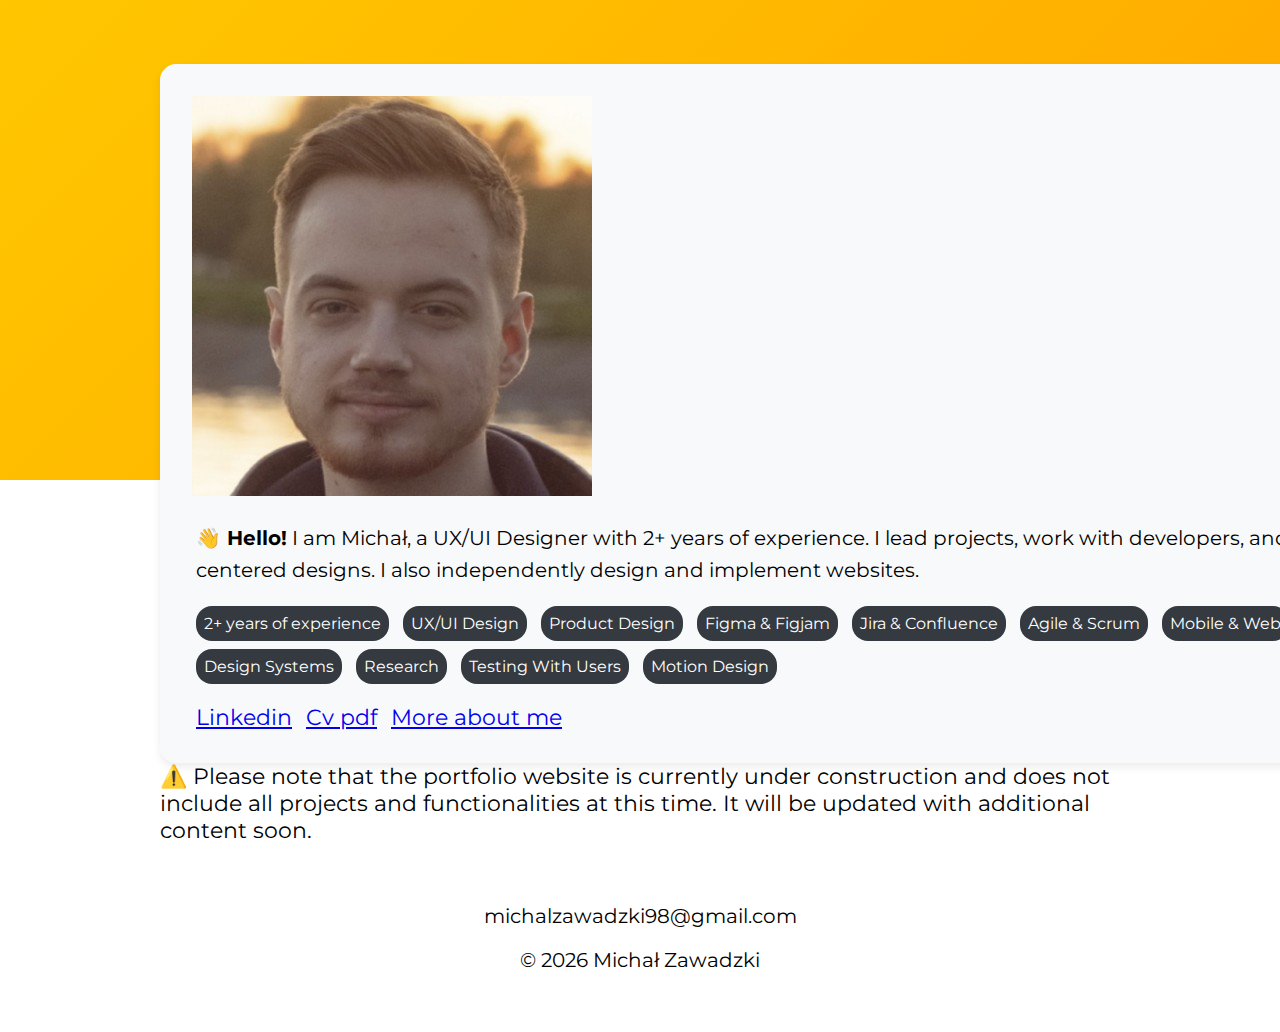
<file: aboutme.html>
<!doctype html>
<html lang="en">
  <head>
    <meta charset="utf-8">
    <meta name="viewport" content="width=device-width, initial-scale=1">
    <title>Michał Zawadzki - Portfolio</title>
    <link href="styles.css" rel="stylesheet">
    <link href="https://cdn.jsdelivr.net/npm/bootstrap@5.3.2/dist/css/bootstrap.min.css" rel="stylesheet" integrity="sha384-T3c6CoIi6uLrA9TneNEoa7RxnatzjcDSCmG1MXxSR1GAsXEV/Dwwykc2MPK8M2HN" crossorigin="anonymous">
    <link rel="preconnect" href="https://fonts.googleapis.com">
      <link rel="preconnect" href="https://fonts.gstatic.com" crossorigin>
      <link href="https://fonts.googleapis.com/css2?family=Montserrat:ital,wght@0,100;0,200;0,300;0,400;0,500;0,600;0,700;0,800;0,900;1,100;1,200;1,300;1,400;1,500;1,600;1,700;1,800;1,900&display=swap" rel="stylesheet">
  </head>
  <body>
    <div class="gradient-background"></div>
    <div class="container-lg">
      <div class="row">
        <div class="col-md-12 d-flex align-items-left justify-content-end">
          <div class="about-me-box">
              <div class="about-me-description">
                    <div class="avatar">
            <img src="avatar1.jpg">
                    </div>
                    <p><b>👋 Hello!</b> I am Michał, a UX/UI Designer with 2+ years of experience. I lead projects, work with developers, and create user-centered designs. I also independently design and implement websites.</p>
                </div> 
              <div class="badges">
                  <span class="badge badge-experience">2+ years of experience</span>
                  <span class="badge">UX/UI Design</span>
                  <span class="badge">Product Design</span>
                  <span class="badge">Figma & Figjam</span>
                  <span class="badge">Jira & Confluence</span>
                  <span class="badge">Agile & Scrum</span>
                  <span class="badge">Mobile & Web</span>
                  <span class="badge">HTML & CSS</span>
                  <span class="badge">Design Systems</span>
                  <span class="badge">Research</span>
                  <span class="badge">Testing With Users</span>
                  <span class="badge">Motion Design</span>
              </div>
            <a class="btn btn-outline-dark btn-lg text-uppercase fw-semibold d-inline-block justify-content-center mb-3 me-3" role="button" target="_blank" href="https://www.linkedin.com/in/michalzawadzki98/">Linkedin</a>
            <a class="btn btn-outline-dark btn-lg text-uppercase fw-semibold d-inline-block justify-content-center mb-3 me-3" role="button" target="_blank" href="https://drive.google.com/file/d/1N5wjKbdNVOTfyHgDO1YbI3cgm1CAoITC/view?usp=sharing">Cv pdf</a>
            <a class="btn btn-outline-dark btn-lg text-uppercase fw-semibold d-inline-block justify-content-center mb-3 me-3" role="button" target="_blank" href="aboutme.html">More about me</a>
          </div>
        </div>
      </div>

<div class="alert alert-info mt-4" role="alert">
  ⚠️ Please note that the portfolio website is currently under construction and does not include all projects and functionalities at this time. It will be updated with additional content soon.
</div>
        
     
        
<!-- Sekcja stopki -->
<div class="footer-section">
    <div class="footer-content">
        <p>michalzawadzki98@gmail.com</p>
        <p>&copy; <span id="current-year"></span> Michał Zawadzki</p>
    </div>
</div>
        
        
    </div>
    <script>
    document.getElementById('current-year').textContent = new Date().getFullYear();
    </script>
    <script src="https://cdn.jsdelivr.net/npm/bootstrap@5.3.2/dist/js/bootstrap.bundle.min.js" integrity="sha384-C6RzsynM9kWDrMNeT87bh95OGNyZPhcTNXj1NW7RuBCsyN/o0jlpcV8Qyq46cDfL" crossorigin="anonymous"></script>
    <script src="https://cdn.jsdelivr.net/npm/@popperjs/core@2.11.8/dist/umd/popper.min.js" integrity="sha384-I7E8VVD/ismYTF4hNIPjVp/Zjvgyol6VFvRkX/vR+Vc4jQkC+hVqc2pM8ODewa9r" crossorigin="anonymous"></script>
    <script src="https://cdn.jsdelivr.net/npm/bootstrap@5.3.2/dist/js/bootstrap.min.js" integrity="sha384-BBtl+eGJRgqQAUMxJ7pMwbEyER4l1g+O15P+16Ep7Q9Q+zqX6gSbd85u4mG4QzX+" crossorigin="anonymous"></script>
  </body>
</html>
</file>
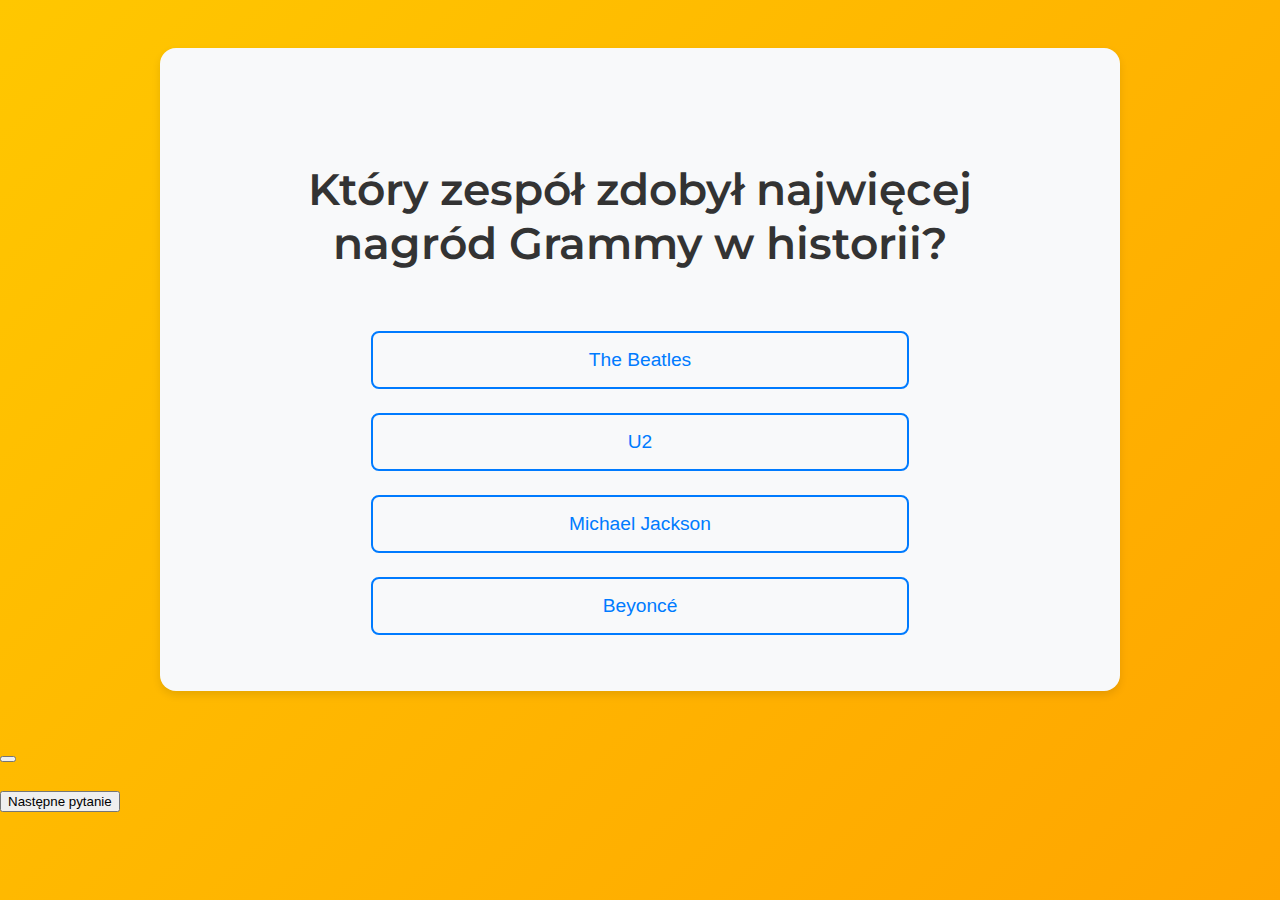
<file: quiz.html>
<!DOCTYPE html>
<html lang="en">
<head>
  <meta charset="utf-8">
  <meta name="viewport" content="width=device-width, initial-scale=1">
  <title>Michał Zawadzki - Quiz</title>
  <link href="styles.css" rel="stylesheet">
  <link href="https://cdn.jsdelivr.net/npm/bootstrap@5.3.2/dist/css/bootstrap.min.css" rel="stylesheet" integrity="sha384-T3c6CoIi6uLrA9TneNEoa7RxnatzjcDSCmG1MXxSR1GAsXEV/Dwwykc2MPK8M2HN" crossorigin="anonymous">
  <link rel="preconnect" href="https://fonts.googleapis.com">
  <link rel="preconnect" href="https://fonts.gstatic.com" crossorigin>
  <link href="https://fonts.googleapis.com/css2?family=Montserrat:ital,wght@0,100;0,200;0,300;0,400;0,500;0,600;0,700;0,800;0,900;1,100;1,200;1,300;1,400;1,500;1,600;1,700;1,800;1,900&display=swap" rel="stylesheet">
</head>
<body>
<div class="quizbackground">
  <div class="container-lg">
    <div class="row">
      <div class="col-md-12">
        <div class="quiz-box">
          <h1 id="question">Loading question...</h1>
          <div id="answers"></div>
        </div>
      </div>
    </div>
  </div>

  <!-- Modal dla poprawnej odpowiedzi -->
  <div class="modal fade" id="resultModal" tabindex="-1" aria-labelledby="exampleModalLabel" aria-hidden="true">
    <div class="modal-dialog modal-dialog-centered">
      <div class="modal-content">
        <div class="modal-header">
          <h5 class="modal-title" id="exampleModalLabel"></h5>
          <button type="button" class="btn-close" data-bs-dismiss="modal" aria-label="Close"></button>
        </div>
        <div class="modal-body text-center">
          <div id="resultGIFContainer"></div>
          <div id="resultText" style="margin-top: 20px;"></div>
        </div>
        <div class="modal-footer">
          <button type="button" class="btn btn-secondary" data-bs-dismiss="modal" onclick="loadNextQuestion()">Następne pytanie</button>
        </div>
      </div>
    </div>
  </div>
</div>

<!-- Audio dla budowania napięcia -->
<audio id="tensionAudio" preload="auto">
  <source src="quizSE/tension.mp3" type="audio/mp3">
</audio>

<!-- Audio dla poprawnej odpowiedzi -->
<audio id="correctAudio" preload="auto">
  <source src="" type="audio/mp3">
</audio>

<!-- Audio dla złej odpowiedzi -->
<audio id="wrongAudio" preload="auto">
  <source src="" type="audio/mp3">
</audio>

<script src="https://ajax.googleapis.com/ajax/libs/jquery/3.7.1/jquery.min.js"></script>
<script src="https://cdn.jsdelivr.net/npm/bootstrap@5.3.2/dist/js/bootstrap.bundle.min.js" integrity="sha384-C6RzsynM9kWDrMNeT87bh95OGNyZPhcTNXj1NW7RuBCsyN/o0jlpcV8Qyq46cDfL" crossorigin="anonymous"></script>
<script>
const questions = [
  {
    question: 'Które miasto jest stolicą Australii?',
    answers: ['Melbourne', 'Canberra', 'Sydney', 'Brisbane'],
    correctAnswer: 2
  },
  {
    question: 'Który zespół zdobył najwięcej nagród Grammy w historii?',
    answers: ['The Beatles', 'U2', 'Michael Jackson', 'Beyoncé'],
    correctAnswer: 3
  },
  {
    question: 'W którym roku odbyły się pierwsze nowożytne Letnie Igrzyska Olimpijskie?',
    answers: ['1886', '1896', '1906', '1916'],
    correctAnswer: 2
  },
  {
    question: 'Która planeta jest największa w Układzie Słonecznym?',
    answers: ['Mars', 'Jowisz', 'Wenus', 'Saturn'],
    correctAnswer: 1
  },
  {
    question: 'Kto jest autorem "Romea i Julii"?',
    answers: ['Charles Dickens', 'Jane Austen', 'William Shakespeare', 'Mark Twain'],
    correctAnswer: 3
  },
  {
    question: 'W którym roku rozpoczęła się II Wojna Światowa?',
    answers: ['1936', '1939', '1942', '1945'],
    correctAnswer: 2
  },
  {
    question: 'Które państwo jest największym na świecie pod względem powierzchni?',
    answers: ['Rosja', 'Kanada', 'Stany Zjednoczone', 'Chiny'],
    correctAnswer: 0
  },
  {
    question: 'Kto był pierwszym prezydentem Stanów Zjednoczonych?',
    answers: ['John Adams', 'George Washington', 'Thomas Jefferson', 'Abraham Lincoln'],
    correctAnswer: 2
  },
  {
    question: 'Która gra komputerowa jest najbardziej dochodową w historii?',
    answers: ['Fortnite', 'World of Warcraft', 'Minecraft', 'League of Legends'],
    correctAnswer: 0
  },
  {
    question: 'Kto jest autorem "Zabójstwa w Orient Expressie"?',
    answers: ['Agatha Christie', 'Arthur Conan Doyle', 'Daphne du Maurier', 'Raymond Chandler'],
    correctAnswer: 0
  },
];


const correctAudioFiles = [
  'Pchipi.mp3',
  'Pwoow.mp3',
  'Pmelodyjka.mp3',
  'Pangel.mp3',
  'Pprettygood.mp3',
  'Pnice.mp3',
  'Peasyy.mp3',
  'Ptoasty.mp3',
  'Pdzingiel.mp3'
];

const wrongAudioFiles = [
  'Xoof.mp3',
  'Xxperror.mp3',
  'Xbruh.mp3',
  'Xpierd.mp3',
  'Xgtaded.mp3',
  'Xhahayouserious.mp3',
  'Xmissionfailed.mp3'
];

const correctGIFs = [
  'Pspongebob.gif',
  'PczipiGIF.gif'
];

const wrongGIFs = [
  'Xpepsad.gif',
  'Xzmien.gif'
];

let currentQuestion = 0;
let score = 0;

// Funkcja do ustawiania ciasteczka
function setCookie(cname, cvalue, exdays) {
  const d = new Date();
  d.setTime(d.getTime() + (exdays * 24 * 60 * 60 * 1000));
  const expires = 'expires=' + d.toUTCString();
  document.cookie = cname + '=' + cvalue + ';' + expires + ';path=/';
}

// Funkcja do pobierania ciasteczka
function getCookie(cname) {
  const name = cname + '=';
  const decodedCookie = decodeURIComponent(document.cookie);
  const ca = decodedCookie.split(';');
  for (let i = 0; i < ca.length; i++) {
    let c = ca[i];
    while (c.charAt(0) == ' ') {
      c = c.substring(1);
    }
    if (c.indexOf(name) == 0) {
      return c.substring(name.length, c.length);
    }
  }
  return null;
}

// Funkcja do losowania indeksu pytania
function getRandomQuestionIndex() {
  const previousQuestions = JSON.parse(getCookie('previousQuestions')) || [];
  let availableQuestions = questions
    .map((question, index) => ({ question, index }))  // Dodajemy indeksy do pytań
    .filter(q => !previousQuestions.includes(q.index));

  if (availableQuestions.length === 0) {
    // Jeżeli skończą się pytania, zresetuj listę pytań
    availableQuestions = questions.map((question, index) => ({ question, index }));
    previousQuestions.length = 0;
  }

  const randomIndex = Math.floor(Math.random() * availableQuestions.length);
  const selectedQuestionIndex = availableQuestions[randomIndex].index;

  // Zapisz wybrane pytanie w ciasteczku
  previousQuestions.push(selectedQuestionIndex);
  setCookie('previousQuestions', JSON.stringify(previousQuestions), 1);

  return selectedQuestionIndex;
}

// Funkcja do ładowania pytania
function loadQuestion() {
  const questionElement = document.getElementById('question');
  const answersElement = document.getElementById('answers');
  const currentQuestionIndex = getRandomQuestionIndex();
  const currentQuestionData = questions[currentQuestionIndex];

  questionElement.textContent = currentQuestionData.question;
  answersElement.innerHTML = '';

  currentQuestionData.answers.forEach((answer, index) => {
    const button = document.createElement('button');
    button.textContent = answer;
    button.className = 'answer-tile';
    button.onclick = () => checkAnswer(index + 1);
    answersElement.appendChild(button);
  });
}

function playAudio(audioId, audioFiles) {
  const audio = document.getElementById(audioId);
  const randomIndex = Math.floor(Math.random() * audioFiles.length);
  audio.src = `quizSE/${audioFiles[randomIndex]}`;
  audio.play();
}


function checkAnswer(selectedOption) {
  const tensionAudio = document.getElementById('tensionAudio');
  tensionAudio.play();

  const quizBackground = document.querySelector('.quizbackground');
  quizBackground.classList.add('dark-overlay');

  setTimeout(() => {
    quizBackground.classList.remove('dark-overlay');
    displayResultModal(selectedOption - 1 === questions[currentQuestion].correctAnswer);
  }, 3000);
}

function displayResultModal(isCorrect) {
  const resultModal = new bootstrap.Modal(document.getElementById('resultModal'));
  const resultTitle = document.getElementById('exampleModalLabel');
  const resultGIFContainer = document.getElementById('resultGIFContainer');
  const resultText = document.getElementById('resultText');

  if (isCorrect) {
    playAudio('correctAudio', correctAudioFiles);
    const randomCorrectGIF = correctGIFs[Math.floor(Math.random() * correctGIFs.length)];
    resultGIFContainer.innerHTML = `<img src="quizGIF/${randomCorrectGIF}" alt="Correct GIF" style="max-width: 100%; max-height: 100%;">`;
    resultTitle.textContent = '✅✅✅ Gratulacje! ✅✅✅';    
    resultText.textContent = 'To jest poprawna odpowiedź.';
    score++;
  } else {
    playAudio('wrongAudio', wrongAudioFiles);
    const randomWrongGIF = wrongGIFs[Math.floor(Math.random() * wrongGIFs.length)];
    resultGIFContainer.innerHTML = `<img src="quizGIF/${randomWrongGIF}" alt="Wrong GIF" style="max-width: 100%; max-height: 100%;">`;
    resultTitle.textContent = '❌❌❌ Zła Odpowiedź! ❌❌❌';
    resultText.textContent = 'Niestety, to jest błędna odpowiedź.';
  }

  resultModal.show();
}

function loadNextQuestion() {
  currentQuestion++;

  if (currentQuestion < questions.length) {
    loadQuestion();
  } else {
    showFinalScore();
  }
}

function showFinalScore() {
  const result = `Koniec quizu! Twój wynik to ${score}/${questions.length}.`;
  alert(result);
  
  // Po kliknięciu "OK" w alercie, odśwież stronę
  location.reload();
}

// Ładowanie pytania na starcie
loadQuestion();
</script>
</body>
</html>
</file>
<file: styles.css>
body {
    font-family: 'Montserrat', sans-serif;
    font-size: 22px;
    margin: 0;
    padding: 0;
    box-sizing: border-box;
    position: relative; /* Dodaj tę linię */
}

.gradient-background {
    height: 480px;
    position: absolute;
    top: 0;
    left: 0;
    right: 0;
    z-index: -1;
    background: linear-gradient(135deg, #FFC700, #FFA500);
}



h1 {
    font-family: 'Montserrat', sans-serif;
    font-weight: 600 !important;
}

h2 {
    font-family: 'Montserrat', sans-serif;
}

p {
    font-family: 'Montserrat', sans-serif;
    font-size: 1.25rem !important;
}


h1 {
    color: #333;
    text-align: center;
    margin-top: 50px;
}

.container-lg {
    max-width: 960px !important ;
    margin: 0 auto;
    padding: 16px;
}

/* breakpoint na 992px */
@media (max-width: 992px) {
    .container-lg {
        max-width: 992px;
    }
}

/* breakpoint na 768px */
@media (max-width: 768px) {
    .container-lg {
        max-width: 768px;
    }
}

.about-me-box {
    background-color: #f8f9fa;
    border-radius: 16px;
    padding: 32px;
    margin-top: 48px;
    width: 100vw;
    box-shadow: 0px 4px 8px rgba(0, 0, 0, 0.08);
}

/* Style dla zawartości prostokąta */

.about-me-box p {
    font-size: 16px;
    line-height: 1.6;
    margin-bottom: 16px;
    margin-left: 4px;
    margin-right: 4px;
}

.about-me-box a {

    margin-left: 4px;
    margin-right: 4px;
}


.imgpostac {
    display: flex;
    justify-content: center;
    align-items: center;
}

.imgpostac img {
  width: 16vh;
  height: auto;
}

.portfolio-section {
    margin-top: 32px;
    padding-bottom: 32px;
    border-radius: 16px;
    overflow: hidden; /* Dodaj overflow, aby obrazki nie wystawały poza kontener */
}

.portfolio-section img {
    width: 100%; /* Ustaw szerokość obrazka na 100% szerokości kontenera */
    height: auto;
    border-radius: 16px;
    box-shadow: 0px 4px 8px rgba(0, 0, 0, 0.08);
    background: linear-gradient(135deg, #FFC700, #FFA500);
}

.portfolio-description {
    padding: 16px; /* Zwiększ odstęp dla opisu projektu */
    
}

.portfolio-description h1 {
    margin-top: 0; /* Usuń domyślny margines dla nagłówka */
    margin-bottom: 16px;
    text-align: left;
}

.portfolio-description h2 {
    margin-top: 0; /* Usuń domyślny margines dla nagłówka */
    margin-bottom: 16px;
    text-align: left;
}

.portfolio-description p {
    margin-bottom: 16px; /* Zwiększ odstęp na dole dla opisu projektu */
}

.portfolio-description .badges-description {
    margin-bottom: 16px;
}

.portfolio-description .badge {
    display: inline-block;
    padding: 8px !important;
    border-radius: 6px;
    border: 2px solid #343a40; /* Obrys w kolorze czarnym */
    background-color: transparent !important; /* Ustawienie przezroczystego tła */
    color: #343a40;
    font-size: 1rem !important;
    margin: 4px;
}



.portfolio-description img {
    border-radius: 16px;
    background: linear-gradient(135deg, #FFC700, #FFA500);
    width: 100%;
    margin-bottom: 16px;
}



.project-section {
    text-align: center; /* Wyśrodkuj zawartość w poziomie */
    margin-bottom: 16px;
}

.project-section img {
    max-width: 100%; /* Skaluj obrazek proporcjonalnie do szerokości dostępnego miejsca */
    max-height: 636px;
    display: inline-block; /* Pozbywamy się luki pod obrazkiem */
    margin: 0 auto; /* Wyśrodkuj obrazek wewnątrz kontenera */
    border-radius: 16px;
}

.section-title {
    text-align: center;
    margin-top: 56px;
    margin-bottom: 56px;
}


.case-section p {
    padding: 16px;
}

.case-section h2 {
    text-align: left;
    padding-left: 16px;
    padding-right: 16px;
}

  .list-item {
    font-family: 'Montserrat', sans-serif;
    font-size: 1.25rem;
  }


.badges {
    padding-bottom: 16px;
    margin: 0;
    
}

.badge {
    display: inline-block;
    padding: 8px !important;
    border-radius: 16px;
    background-color: #343a40;
    color: #fff;
    font-size: 1rem !important;
    margin: 4px;
}

/* Stylizacja sekcji stopki */
.footer-section {
    width: 100%; /* Pełna szerokość */
    bottom: 0; /* Dół strony */
    height: 80px; /* Wysokość stopki */
}

/* Styl dla tekstu copyright i emaila */
.footer-content {
    text-align: center;
    padding-top: 40px;
    padding-bottom: 40px;
}

/* Styl PARALLAX 1 */
.parallax {
  /* The image used */
  background-image: url("ParallaxProblems.png");
  margin-bottom: 16px;
  margin-top: 16px;
  /* Set a specific height */
  min-height: 480px;
  width: 100%;
  position: relative;
  overflow: hidden; /* Dodaj overflow, aby ukryć ewentualne przepełnienia */
  /* Create the parallax scrolling effect */
  background-attachment: fixed;
  background-position: center;
  background-repeat: no-repeat;
}

.parallax::before {
  content: '';
  position: absolute;
  top: 0;
  left: 0;
  right: 0;
  bottom: 0;
  z-index: -1;
  background: linear-gradient(135deg, #FFC700, #FFA500);
}

@media (max-width: 992px) {
  .parallax::before {
    content: '';
    position: absolute;
    top: 0;
    left: 0;
    right: 0;
    bottom: 0;
    z-index: -1;
    background: linear-gradient(135deg, #FFC700, #FFA500);
  }
  .parallax { background-size: cover; }
}

/* Styl PARALLAX 2 */
.parallax2 {
  /* The image used */
  background-image: url("ParallaxSolutions.png");
  margin-bottom: 16px;
  margin-top: 16px;
  /* Set a specific height */
  min-height: 480px;
  width: 100%;
  position: relative;
  overflow: hidden; /* Dodaj overflow, aby ukryć ewentualne przepełnienia */
  /* Create the parallax scrolling effect */
  background-attachment: fixed;
  background-position: center;
  background-repeat: no-repeat;
}

.parallax2::before {
  content: '';
  position: absolute;
  top: 0;
  left: 0;
  right: 0;
  bottom: 0;
  z-index: -1;
  background: linear-gradient(135deg, #FFC700, #FFA500);
}

@media (max-width: 992px) {
  .parallax2::before {
    content: '';
    position: absolute;
    top: 0;
    left: 0;
    right: 0;
    bottom: 0;
    z-index: -1;
    background: linear-gradient(135deg, #FFC700, #FFA500);
  }
  .parallax2 { background-size: cover; }
}

/* Styl PARALLAX 3 */
.parallax3 {
  /* The image used */
  background-image: url(ParallaxNoBg.png);
  margin-bottom: 16px;
  margin-top: 16px;
  /* Set a specific height */
  min-height: 480px;
  width: 100%;
  position: relative;
  overflow: hidden; /* Dodaj overflow, aby ukryć ewentualne przepełnienia */
  /* Create the parallax scrolling effect */
  background-attachment: fixed;
  background-position: center;
  background-repeat: no-repeat;
}

.parallax3::before {
  content: '';
  position: absolute;
  top: 0;
  left: 0;
  right: 0;
  bottom: 0;
  z-index: -1;
  background: linear-gradient(135deg, #FFC700, #FFA500);
}

@media (max-width: 992px) {
  .parallax3::before {
    content: '';
    position: absolute;
    top: 0;
    left: 0;
    right: 0;
    bottom: 0;
    z-index: -1;
    background: linear-gradient(135deg, #FFC700, #FFA500);
  }
  .parallax3 { background-size: cover; }
}

/* Styl PARALLAX 4 */
.parallax4 {
  margin-bottom: 16px;
  margin-top: 16px;
  min-height: 240px;
  width: 100%;
  position: relative;
  overflow: hidden;
  background-attachment: fixed;
  background-position: center;
  background-repeat: no-repeat;
}

.parallax4::before {
  content: '';
  position: absolute;
  top: 0;
  left: 0;
  right: 0;
  bottom: 0;
  z-index: -1;
  background: linear-gradient(135deg, #FFC700, #FFA500);
}

@media (max-width: 992px) {
  .parallax4::before {
    content: '';
    position: absolute;
    top: 0;
    left: 0;
    right: 0;
    bottom: 0;
    z-index: -1;
    background: linear-gradient(135deg, #FFC700, #FFA500);
  }
  .parallax4 { background-size: cover; }
}

/* Dodaj poniższy kod w swoim arkuszu stylów CSS */
.confetti {
  font-size: 48px; /* Rozmiar emotikonki */
  position: absolute;
  animation: fall linear;
  pointer-events: none;
}

@keyframes fall {
  to {
    transform: translateY(100vh);
  }
}





/* Tile styling */
.value-tile {
  background-color: #ffffff; /* White background color */
  border: 4px solid #FFA500; /* Orange border color */
  border-radius: 16px; /* Rounded corners */
  padding: 16px;
  text-align: center;
  box-shadow: 0px 4px 8px rgba(0, 0, 0, 0.1); /* Shadow */
  width: 300px; /* Adjust the width as needed */
  margin: 8px;
}


.value-tile .emoji {
  font-size: 30px;
  margin-bottom: 10px;
}

.value-tile p {
  margin: 0;
}

.portfolio-tiles {
    display: flex; /* Dodaj flexbox */
    justify-content: center;
    flex-wrap: wrap; /* Pozwól na przejście do nowej linii, gdy brakuje miejsca */
    margin: auto;
    align-content: center;
    margin-bottom: 32px;
}

.portfolio-tiles h1 {
    margin-top: 0; /* Usuń domyślny margines dla nagłówka */
    margin-bottom: 16px;
    text-align: left;
}

.portfolio-tiles h2 {
    margin-top: 0; /* Usuń domyślny margines dla nagłówka */
    margin-bottom: 16px;
    text-align: left;
}

.portfolio-tiles p {
    margin-bottom: 16px; /* Zwiększ odstęp na dole dla opisu projektu */
}

.description-titles {
    padding-bottom: 16px; /* Zwiększ odstęp dla opisu projektu */
    padding-left: 16px;
    padding-right: 16px;
    
}

.description-titles h1 {
    margin-top: 0; /* Usuń domyślny margines dla nagłówka */
    text-align: left;
    margin-bottom: 0px;
}

.description-titles h2 {
    margin-top: 0; /* Usuń domyślny margines dla nagłówka */
    text-align: left;
    margin-bottom: 0px;
}


/* Dodaj te linie do sekcji CSS */
.image-section {
    text-align: center; /* Wyśrodkuj obrazek */
    margin-top: 20px;   /* Dodaj margines odstępu od poprzedniej sekcji */
}

.image-section img {
    max-width: 100%;    /* Zapobiegnij przekraczaniu szerokości kontenera */
}

.main-img img {
    border-radius: 16px;
    width: 100%;
    margin-bottom: 16px;
}

/*QUIZ*/
    .quiz-box {
      background-color: #f8f9fa;
      border-radius: 16px;
      box-shadow: 0px 4px 8px rgba(0, 0, 0, 0.1);
      padding: 32px;
      margin-top: 32px;
    }

.quiz-box h1 {
    padding: 32px;
}

@media (max-width: 500px) {
.quiz-box h1 {
    padding: 32px;
    font-size: 16px;
}
    
    .quiz-box button {
    padding: 8x;
    margin-bottom: 12px;
    font-size: 16px;
}
    
}


.quiz-box button {
    padding: 16px;
    margin-bottom: 24px;
}

/* Dodaj do sekcji CSS */

.answer-tile {
  display: block;
  width: 60%; /* Zmniejsz szerokość przycisku */
  margin: 10px auto; /* Wyśrodkuj przyciski na osi poziomej */
  padding: 12px;
  font-size: 1.2rem;
  text-align: center;
  border: 2px solid #007bff;
  border-radius: 8px;
  cursor: pointer;
  background-color: transparent;
  color: #007bff;
  transition: background-color 0.3s ease;
}

.answer-tile:hover {
  background-color: #007bff;
  color: #fff;
}



.quizbackground
{
    background: linear-gradient(135deg, #FFC700, #FFA500);
    width: 100%;
    min-height: 100vh;
    height: 100%;
    
}

.dark-overlay {
  position: fixed;
  top: 0;
  left: 0;
  width: 100%;
  height: 100%;
  background: rgba(0, 0, 0, 0.7);
  z-index: 9999;
}
</file>
